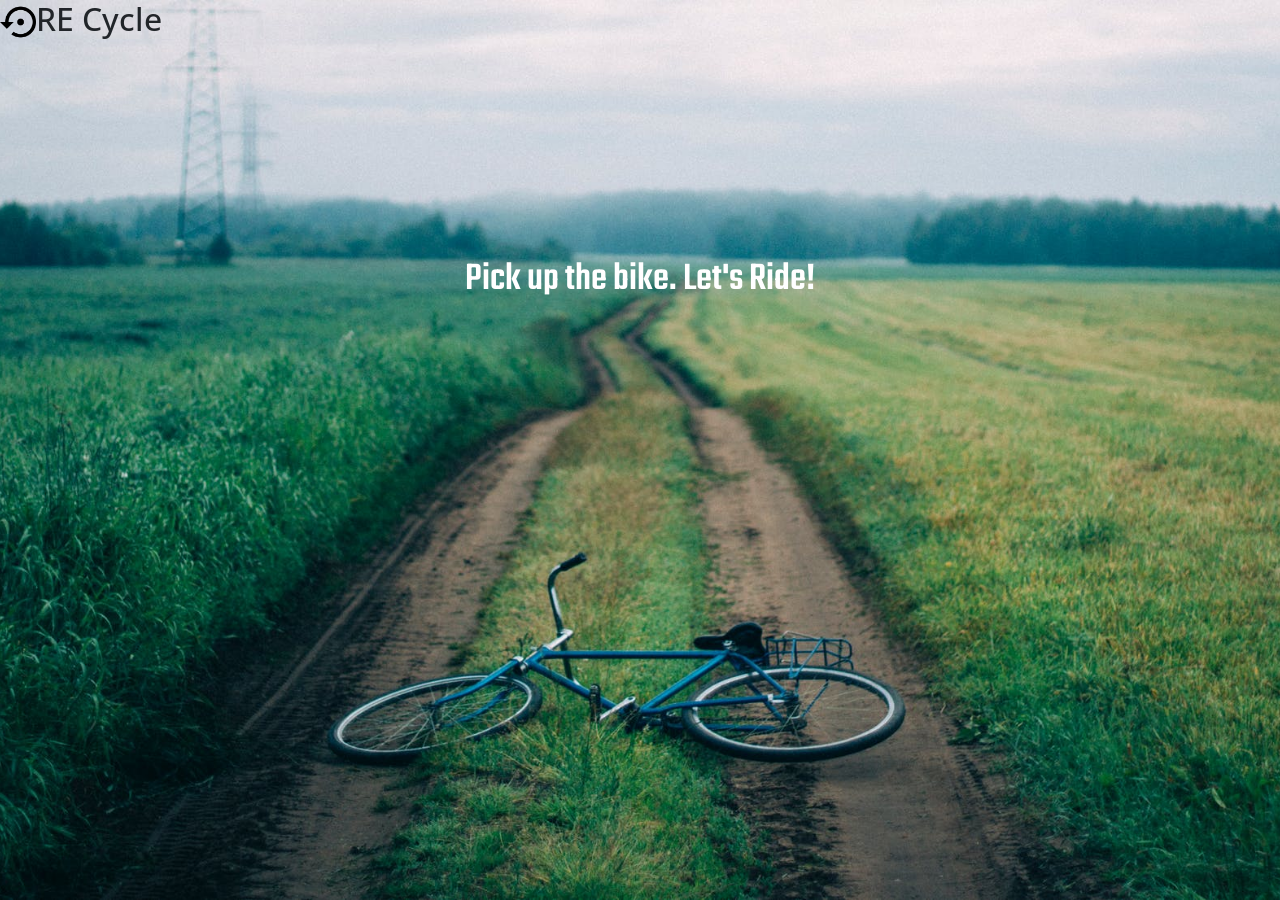
<file: index.html>
<!DOCTYPE html>
<html>
	<head>


		<meta charset="utf-8">
		<meta http-equiv="X-UA-Compatible" content="IE=Edge">
		<meta name="viewport" content="width=device-width, initial-scale=1.0, maximum-scale=1.0">
		

		<title>RE Cycle </title>

		<!-- google fonts -->
		<link href="https://fonts.googleapis.com/css?family=Open+Sans+Condensed:300|Teko:700&display=swap" rel="stylesheet">


		<!-- animate css -->
		<link rel="stylesheet" type="text/css" href="assets/css/animate.css">
		
		<!-- fontawesome -->
		<link rel="stylesheet" href="https://use.fontawesome.com/releases/v5.5.0/css/all.css" integrity="sha384-B4dIYHKNBt8Bc12p+WXckhzcICo0wtJAoU8YZTY5qE0Id1GSseTk6S+L3BlXeVIU" crossorigin="anonymous">

		<!-- external css -->
		<link rel="stylesheet" type="text/css" href="assets/css/style.css">
		<!-- fav icon -->
		<link rel="icon" type="image/gif/png" href="assets/images/restore.png">


		<link rel="stylesheet" href="https://maxcdn.bootstrapcdn.com/bootstrap/4.3.1/css/bootstrap.min.css">
		
	</head>
	<body>
		<h2 id="recyclename"><img id="recycle-logo"  src="assets/images/restore.png">RE Cycle</h2>
		
		<a href="home.html">
			<section id="landing">

					<h1>Pick up the bike. Let's Ride!</h1>

			</section> 
		</a>
<!-- end jumbo section

		<!-- bootstrap js dependencies -->
		<!-- jquery library -->


		<script src="https://ajax.googleapis.com/ajax/libs/jquery/3.4.1/jquery.min.js"></script>

		<!-- Popper JS -->
		<script src="https://cdnjs.cloudflare.com/ajax/libs/popper.js/1.14.7/umd/popper.min.js"></script>

		<!-- Latest compiled JavaScript -->
		<script src="https://maxcdn.bootstrapcdn.com/bootstrap/4.3.1/js/bootstrap.min.js"></script>
	</body>
</html>
</file>
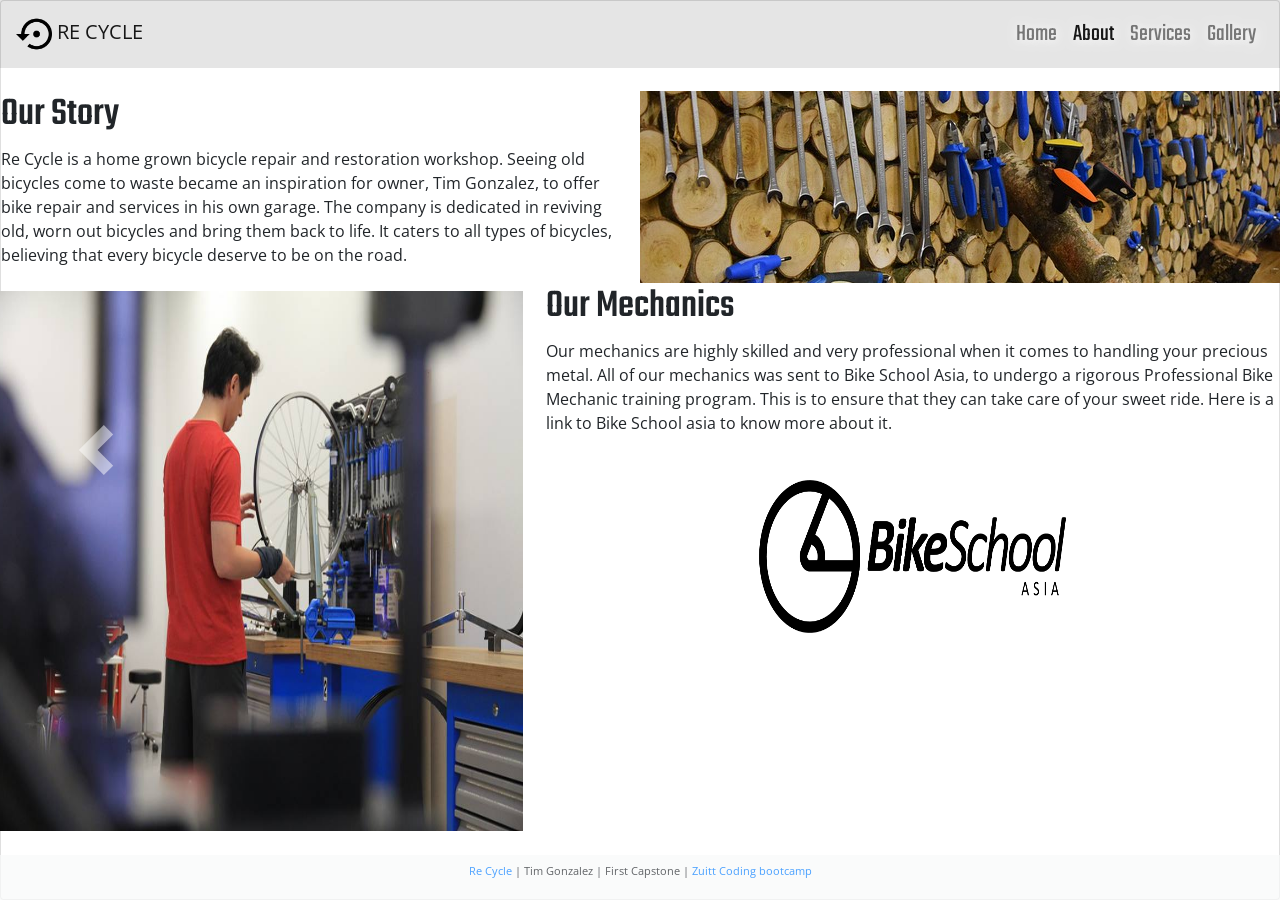
<file: about.html>
<!DOCTYPE html>
<html>
<head>


  <meta charset="utf-8">
  <meta http-equiv="X-UA-Compatible" content="IE=Edge">
  <meta name="viewport" content="width=device-width, initial-scale=1.0, maximum-scale=1.0">
  

  <title>RE Cycle | About page </title>

  <!-- google fonts -->
  <link href="https://fonts.googleapis.com/css?family=Open+Sans+Condensed:300|Teko:700&display=swap" rel="stylesheet">
  <!-- animate css -->
  <link rel="stylesheet" type="text/css" href="assets/css/animate.css">
  
  <!-- fontawesome -->
  <link rel="stylesheet" href="https://use.fontawesome.com/releases/v5.5.0/css/all.css" integrity="sha384-B4dIYHKNBt8Bc12p+WXckhzcICo0wtJAoU8YZTY5qE0Id1GSseTk6S+L3BlXeVIU" crossorigin="anonymous">

  <!-- external css -->
  <link rel="stylesheet" type="text/css" href="assets/css/style.css">
  <!-- fav icon -->
  <link rel="icon" type="image/gif/png" href="assets/images/restore.png">


  <link rel="stylesheet" href="https://maxcdn.bootstrapcdn.com/bootstrap/4.3.1/css/bootstrap.min.css">
  
</head>
<body>

<div class="whole container-fluid px-0 animated fadeIn">
    
    

    <div id="carousel" class="carousel slide mainpage" data-ride="carousel" data-pause="hover">
        <div class="carousel-inner">

                <nav id="navbar" class="navbar navbar-expand-lg navbar-light">
                  <a href="home.html" class="navbar-brand">
                      <div id="logocontainer"> 
                        <img id="recycle-logo" src="assets/images/restore.png"> RE CYCLE 
                      </div>    
              
                  </a>
                    <button class="navbar-toggler" type="button" data-toggle="collapse" data-target="#navbar-nav">
                      <span class="navbar-toggler-icon"></span>
                    </button>

                  <div id="navbar-nav" class="collapse navbar-collapse">
                      <ul class="navbar-nav ml-auto">
                          <li class="nav-item">
                            <a href="home.html" class="nav-link">
                              Home
                            </a>
                          </li>

                          <li class="nav-item active">
                            <a href="about.html" class="nav-link">
                              About
                            </a>
                          </li>

                          <li class="nav-item">
                            <a href="services.html" class="nav-link">
                              Services
                            </a>
                          </li>

                          <li class="nav-item">
                            <a href="gallery.html" class="nav-link">
                              Gallery
                            </a>
                          </li> 
                      </ul>
                  </div>
                </nav>

          <div class="carousel-item active">
            <div id="about-us" class="card" alt="First slide"> 
              
                  <div class="row">
                    <div class="col-12 col-lg-6 col-md-6">
                      <h1 class="about-us-head">
                        Our Story
                      </h1>
                        <p class="">Re Cycle is a home grown bicycle repair and restoration workshop. Seeing old bicycles come to waste became an inspiration for owner, Tim Gonzalez, to offer bike repair and services in his own garage. The company is dedicated in reviving old, worn out bicycles and bring them back to life. It caters to all types of bicycles, believing that every bicycle deserve to be on the road.</p>
                    </div>
                    <div id="tools" class="p-2 col-12 col-lg-6 col-md-6"></div>
                  </div>

                  <div id="mechanic" class="row">
                    
                        <div class="col-4 col-lg-5 col-md-5 p-2"><img class="me" src="assets/images/me.jpg">
                        </div>
                        <div class="col-8 col-lg-7 col-md-7">
                        <h1 class="about-us-head">Our Mechanics</h1>
                          <p> Our mechanics are highly skilled and very professional when it comes to handling your precious metal. All of our mechanics was sent to Bike School Asia, to undergo a rigorous Professional Bike Mechanic training program. This is to ensure that they can take care of your sweet ride. Here is a link to Bike School asia to know more about it.</p>
                                                                                                       
                                  <a href="http://bikeschool.asia/sg/lms/" target=_blank>
                                    <img id="bsalogo" class="center" src="assets/images/BSA-Logo.png">
                                  </a>
                        </div>
                  </div>
            </div>
          </div>
                              
                                


          <div class="carousel-item">
              
              <div id="mailbox" class="card card1 pb-1" alt="Second slide"> 
                <div class="row">
                  
                  <div id="mailbox-form" class="col-12 col-md-6 col-lg-6">
                      
                      <form class="ml-2">
                          <div class="form-group">
                            <label for="username"> Name</label>
                            <input type="text" id="username" class="form-control" placeholder="Who are you?">
                          </div>
                          
                          <div class="form-group">
                            <label for="email">Email</label>
                            <input type="email" id="email" class="form-control" placeholder="What is your Email..">
                          </div>

                          <div class="form-group">
                            <label for="contact">Contact</label>
                            <input type="number" id="contact" class="form-control" placeholder="Give us your number">
                          </div>

                          <div id="form-group" class="form-group">
                            <label for="message">Message</label>
                            <textarea id="message" class="form-control" placeholder="Anything you want to say?"></textarea>
                          </div>

                        <button id="submit" class="btn btn-block btn-success"> Submit </button>
                      </form>

                  </div>
                    <div class="col-12 col-md-6 col-lg-6">
                      <h2 id="question">Got a question? <p> <i class="fas fa-mobile-alt"></i> +639228196291</p></h2>
                    </div>
                  
                </div>
              </div>
          </div>
         

          <div class="carousel-item">
              <div id="location" class="card" alt="Third slide"> 
                    <div class="row">
                      <div class="col-12 col-md-6 col-lg-5">
                        <iframe id="googlemap" src="https://www.google.com/maps/embed?pb=!1m18!1m12!1m3!1d341.6301224031494!2d121.04936979154024!3d14.363414975408388!2m3!1f0!2f0!3f0!3m2!1i1024!2i768!4f13.1!3m3!1m2!1s0x0%3A0x4b329714866c00b5!2sPaulino+Partoza!5e0!3m2!1sen!2sph!4v1562227924980!5m2!1sen!2sph" allowfullscreen></iframe>
                      </div>

                      <div  class="col-12 col-md-6 col-lg-6 m-1 p-1">
                       <h2 id="maps-head" class="maps m-2">Stop by and say hello</h2>
                          <p  class="maps m-1 p-1">The shop is also our gallery. We can discuss a future project, or just have coffee while we watch your bike get some TLC.</p>
                          <p class="maps m-1 p-1">Visit us here.</p>
                          <p class="maps m-1 p-1"><i class="fas fa-map-marked-alt"></i> 247 Maligaya street, United San Pedro Subdivision, San Pedro, Laguna, Philippines</p>
                      </div>
                    </div>
              </div>
          </div>

         </div> 
          <!--end of carousel inner  -->
          
    
        <a class="carousel-control-prev" href="#carousel" role="button" data-slide="prev">
          <span id="leftright" class="carousel-control-prev-icon" aria-hidden="true"></span>
          <span class="sr-only">Previous</span>
        </a>
       <a class="carousel-control-next" href="#carousel" role="button" data-slide="next">
          <span id="leftright" class="carousel-control-next-icon" aria-hidden="true"></span>
          <span class="sr-only">Next</span>
        </a>
        
    </div>

      <footer class="footer bg-light mb-0 pt-1 pb-0">
        <p class="text-center mt-1 mb-0 footer">
          <a href="home.html">Re Cycle</a> | Tim Gonzalez | First Capstone | 
          <a href="https://zuitt.co/" target=_blank> Zuitt Coding bootcamp</a>
        </p>
      </footer>
</div>

<!-- bootstrap js dependencies -->
<!-- jquery library -->


<script src="https://ajax.googleapis.com/ajax/libs/jquery/3.4.1/jquery.min.js"></script>

<!-- Popper JS -->
<script src="https://cdnjs.cloudflare.com/ajax/libs/popper.js/1.14.7/umd/popper.min.js"></script>

<!-- Latest compiled JavaScript -->
<script src="https://maxcdn.bootstrapcdn.com/bootstrap/4.3.1/js/bootstrap.min.js"></script>
</body>
</html>
</file>
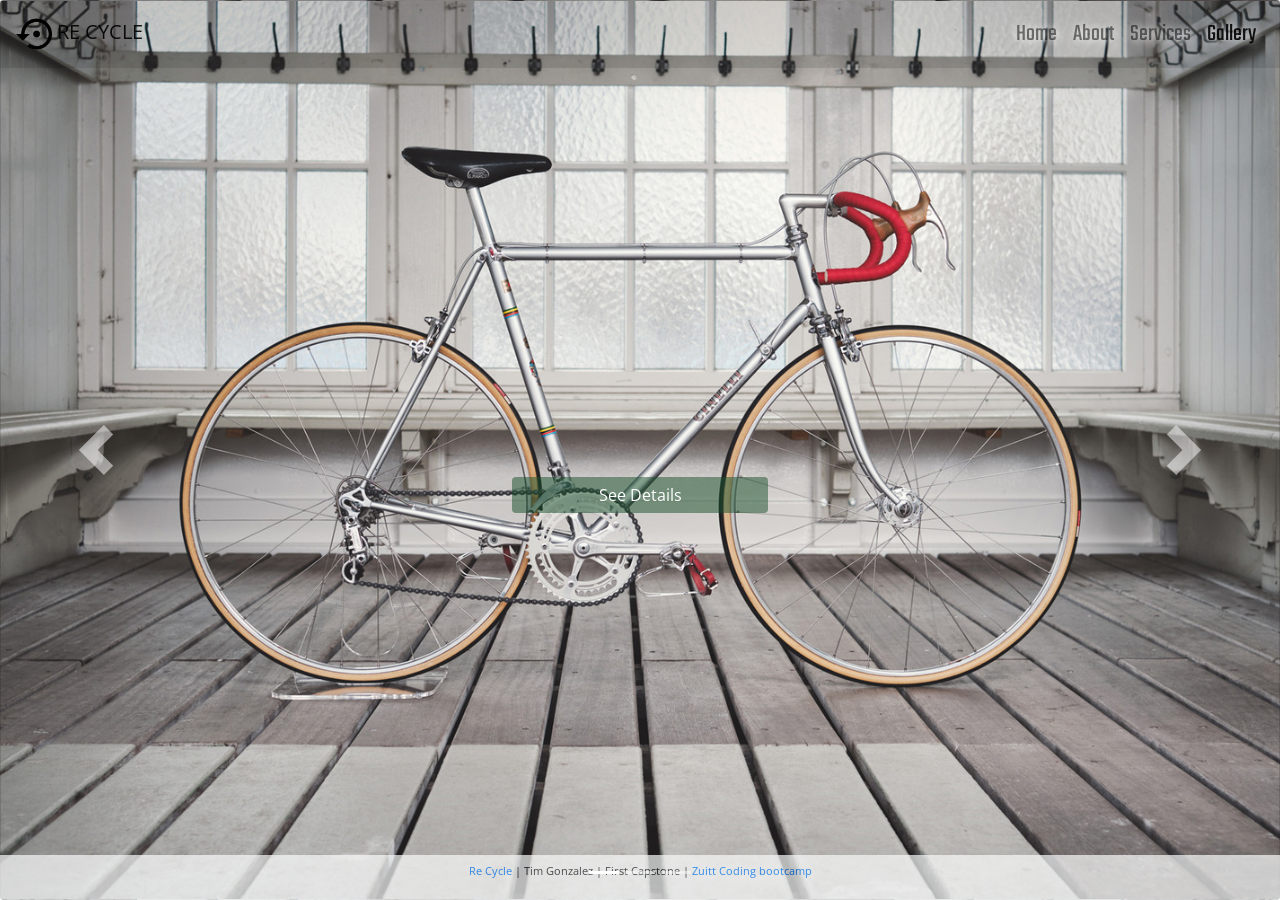
<file: gallery.html>
<!DOCTYPE html>
<html>
<head>


	<meta charset="utf-8">
	<meta http-equiv="X-UA-Compatible" content="IE=Edge">
	<meta name="viewport" content="width=device-width, initial-scale=1.0, maximum-scale=1.0">
	

	<title>RE Cycle | Gallery </title>

	<!-- google fonts -->
	<link href="https://fonts.googleapis.com/css?family=Open+Sans+Condensed:300|Teko:700&display=swap" rel="stylesheet">

	<!-- animate css -->
	<link rel="stylesheet" type="text/css" href="assets/css/animate.css">
	
	<!-- fontawesome -->
	<link rel="stylesheet" href="https://use.fontawesome.com/releases/v5.5.0/css/all.css" integrity="sha384-B4dIYHKNBt8Bc12p+WXckhzcICo0wtJAoU8YZTY5qE0Id1GSseTk6S+L3BlXeVIU" crossorigin="anonymous">

	<!-- external css -->
	<link rel="stylesheet" type="text/css" href="assets/css/style.css">
	<!-- fav icon -->
	<link rel="icon" type="image/gif/png" href="assets/images/restore.png">


	<link rel="stylesheet" href="https://maxcdn.bootstrapcdn.com/bootstrap/4.0.0/css/bootstrap.min.css" integrity="sha384-Gn5384xqQ1aoWXA+058RXPxPg6fy4IWvTNh0E263XmFcJlSAwiGgFAW/dAiS6JXm" crossorigin="anonymous">

	
</head>
<body>

<div class="whole container-fluid px-0 animated fadeIn">
		
		

		<div id="carousel" class="carousel slide mainpage" data-ride="carousel" data-pause="hover">
			
			<div id="carouselIndicators" class="carousel slide" data-ride="carousel">
			  <ol class="carousel-indicators">
			    <li data-target="#carouselIndicators" data-slide-to="0" class="active"></li>
			    <li data-target="#carouselIndicators" data-slide-to="1"></li>
			    <li data-target="#carouselIndicators" data-slide-to="2"></li>
			  </ol>

		  		<div class="carousel-inner">

					  	<nav id="navbar" class="navbar navbar-expand-lg navbar-light">
							<a href="home.html" class="navbar-brand">
								<div id="logocontainer">
									<img id="recycle-logo" src="assets/images/restore.png"> RE CYCLE
								</div>
							</a>

							<button class="navbar-toggler" type="button" data-toggle="collapse" data-target="#navbar-nav">
								<span class="navbar-toggler-icon"></span>
							</button>

							<div id="navbar-nav" class="collapse navbar-collapse">
								<ul class="navbar-nav ml-auto">
									<li class="nav-item ">
										<a href="home.html" class="nav-link">
											Home
										</a>
									</li>

									<li class="nav-item">
										<a href="about.html" class="nav-link">
											About
										</a>
									</li>

									<li class="nav-item">
										<a href="services.html" class="nav-link">
											Services
										</a>
									</li>

									<li class="nav-item active">
										<a href="gallery.html" class="nav-link">
											Gallery
										</a>
									</li>
									
								</ul>
							</div>
						</nav>
			
		    		<div class="carousel-item active">
		      			
			      		<div class="card card1gallery" alt="First slide"> 
							<button id="modal-gallery" type="button" class="btn btn-primary animated fadeIn" data-toggle="modal" data-target="#myModal">
							  See Details
							</button>

								<!-- The Modal -->
								<div class="modal fade" id="myModal">
								  <div  class=" modal-dialog gallerycardmodal ">
								    <div class="modal-content">

									      <!-- Modal Header -->
									      <div class="modal-header">
									        <h4 class="modal-title">Cinelli Speciale Corsa 1972</h4>
									      </div>

									      <!-- Modal body -->
									      <div id="body" class="modal-body">
									        <div class="gallery">
									        	<figure class="gallery_item gallery_item--2 zoom">
									        		<img class="gallery_img" src="assets/images/restore5.jpg">
									        	</figure>
									        	
									        	<figure class="gallery_item gallery_item--1 zoom">
									        		<img class="gallery_img" src="assets/images/restore8.jpg">
									        	</figure>
									        	
									        	<figure class="gallery_item gallery_item--3 zoom">
									        		<img class="gallery_img" src="assets/images/restore3.jpg">
									        	</figure>
									        

									        	<figure class="gallery_item gallery_item--4 zoom">
									        		<img class="gallery_img" src="assets/images/restore4.jpg">
									        	</figure>
									        	
									        	<figure class="gallery_item gallery_item--5 zoom">
									        		<img class="gallery_img" src="assets/images/restore1.jpg">
									        	</figure>
									        </div>
									        	
									        <!-- end of carousel in modal -->
									      </div>

									      <!-- Modal footer -->
									      <div class="footer">
									        <button id="backtogallery" type="button" class="btn btn-success " data-dismiss="modal">Back to Gallery</button>
									      </div>

								    </div>
								  </div>
								</div>
							
						</div>
		    		</div>

		   			<div class="carousel-item">
		      			<div class="card card2gallery" alt="Second slide"> 						
							<button id="modal-gallery" type="button" class="btn btn-primary animated fadeIn" data-toggle="modal" data-target="#myModal2">
							  See Details
							</button>

								
								<!-- The Modal -->
								<div class="modal fade" id="myModal2">
								  <div  class=" modal-dialog gallerycardmodal ">
								    <div class="modal-content">

									      <!-- Modal Header -->
									      <div class="modal-header">
									        <h4 class="modal-title">Rossin Record 1980</h4>
									      </div>

									      <!-- Modal body -->
									      <div id="body" class="modal-body">
									        <div class="gallery">
									        	<figure class="gallery_item gallery_item-2-1 zoom">
									        		<img class="gallery_img" src="assets/images/ross1.jpg">
									        	</figure>
									        	
									        	<figure class="gallery_item gallery_item-2-2 zoom">
									        		<img class="gallery_img" src="assets/images/ross2.jpg">
									        	</figure>
									        	
									        	<figure class="gallery_item gallery_item-2-3 zoom">
									        		<img class="gallery_img" src="assets/images/ross3.jpg">
									        	</figure>
									        									        
									        </div>
									        	
									        <!-- end of carousel in modal -->
									      </div>

									      <!-- Modal footer -->
									      <div class="footer">
									        <button id="backtogallery" type="button" class="btn btn-success " data-dismiss="modal">Back to Gallery</button>
									      </div>

								    </div>
								  </div>
								</div>
									
						</div>
			    	</div>

		    		<div class="carousel-item">
		     			<div class="card card3gallery" alt="Third slide"> 
							<button id="modal-gallery" type="button" class="btn btn-primary animated fadeIn" data-toggle="modal" data-target="#myModal3">
							  See Details
							</button>

								
								<!-- The Modal -->
								<div class="modal fade" id="myModal3">
								  <div  class=" modal-dialog gallerycardmodal">
								    <div class="modal-content">

									      <!-- Modal Header -->
									      <div class="modal-header">
									        <h4 class="modal-title">Bianchi Campione Del Mondo</h4>
									      </div>

									      <!-- Modal body -->
									      <div id="body" class="modal-body">
									        <div class="gallery">
									        	<figure class="gallery_item gallery_item-3-1 zoom">
									        		<img class="gallery_img" src="assets/images/bianchi-1.jpg">
									        	</figure>
									        	
									        	<figure class="gallery_item gallery_item-3-2 zoom">
									        		<img class="gallery_img" src="assets/images/bianchi.jpg">
									        	</figure>
									        	
									        	<figure class="gallery_item gallery_item-3-3 zoom">
									        		<img class="gallery_img" src="assets/images/bianchi3.jpg">
									        	</figure>
									        

									        	<figure class="gallery_item gallery_item-3-4 zoom">
									        		<img class="gallery_img" src="assets/images/bianchi4.jpg">
									        	</figure>
									        	
									        </div>
									        	
									        <!-- end of carousel in modal -->
									      </div>

									      <!-- Modal footer -->
									      <div class="footer">
									        <button id="backtogallery" type="button" class="btn btn-success " data-dismiss="modal">Back to Gallery</button>
									      </div>

								    </div>
								  </div>
								</div>
																			
						</div>
		    		</div>
		    		
		  		</div>
		  
				  	<a class="carousel-control-prev" href="#carousel" role="button" data-slide="prev">
				    	<span id="leftright" class="carousel-control-prev-icon" aria-hidden="true"></span>
				    	<span class="sr-only left">Previous</span>
				  	</a>

				 	<a class="carousel-control-next" href="#carousel" role="button" data-slide="next">
				   		<span id="leftright" class="carousel-control-next-icon" aria-hidden="true"></span>
				    	<span class="sr-only right">Next</span>
				  	</a>
					
			</div>
		</div>

		<footer class="footer bg-light mb-0 pt-1 pb-0">
				<p class="text-center mt-1 mb-0 footer">
					<a href="home.html">Re Cycle</a> | Tim Gonzalez | First Capstone | 
					<a href="https://zuitt.co/" target=_blank> Zuitt Coding bootcamp</a>
				</p>
		</footer>
</div>

<!-- bootstrap js dependencies -->
<!-- jquery library -->

<script src="https://code.jquery.com/jquery-3.2.1.slim.min.js" integrity="sha384-KJ3o2DKtIkvYIK3UENzmM7KCkRr/rE9/Qpg6aAZGJwFDMVNA/GpGFF93hXpG5KkN" crossorigin="anonymous"></script>


<script src="https://cdnjs.cloudflare.com/ajax/libs/popper.js/1.12.9/umd/popper.min.js" integrity="sha384-ApNbgh9B+Y1QKtv3Rn7W3mgPxhU9K/ScQsAP7hUibX39j7fakFPskvXusvfa0b4Q" crossorigin="anonymous"></script>

<!-- Latest compiled JavaScript -->
<script src="https://maxcdn.bootstrapcdn.com/bootstrap/4.0.0/js/bootstrap.min.js" integrity="sha384-JZR6Spejh4U02d8jOt6vLEHfe/JQGiRRSQQxSfFWpi1MquVdAyjUar5+76PVCmYl" crossorigin="anonymous"></script>



</body>
</html>
</file>
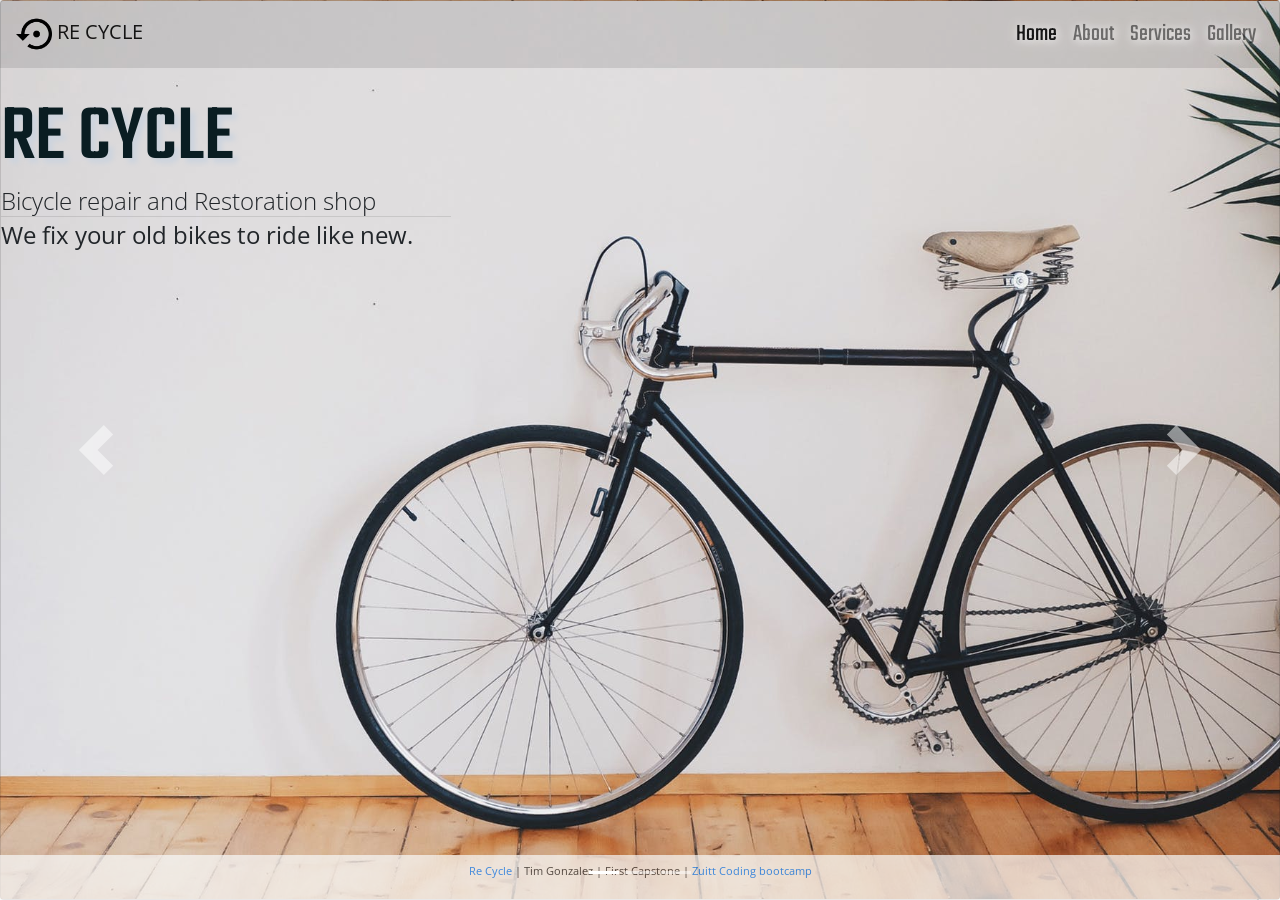
<file: home.html>
<!DOCTYPE html>
<html>
<head>


	<meta charset="utf-8">
	<meta http-equiv="X-UA-Compatible" content="IE=Edge">
	<meta name="viewport" content="width=device-width, initial-scale=1.0, maximum-scale=1.0">
	

	<title>B36 Design | Home Page </title>

	<!-- google fonts -->
	<link href="https://fonts.googleapis.com/css?family=Open+Sans+Condensed:300|Teko:700&display=swap" rel="stylesheet">


	<!-- animate css -->
	<link rel="stylesheet" type="text/css" href="assets/css/animate.css">
	
	<!-- fontawesome -->
	<link rel="stylesheet" href="https://use.fontawesome.com/releases/v5.5.0/css/all.css" integrity="sha384-B4dIYHKNBt8Bc12p+WXckhzcICo0wtJAoU8YZTY5qE0Id1GSseTk6S+L3BlXeVIU" crossorigin="anonymous">

	<!-- external css -->
	<link rel="stylesheet" type="text/css" href="assets/css/style.css">

	
	<!-- fav icon -->
	<link rel="icon" type="image/gif/png" href="assets/images/restore.png">

	<link rel="stylesheet" href="https://maxcdn.bootstrapcdn.com/bootstrap/4.3.1/css/bootstrap.min.css">
	
</head>
<body>

<div class="whole container-fluid px-0 animated fadeIn">
		
		

		<div id="carousel" class="carousel slide mainpage" data-ride="carousel" data-pause="hover">
			
			<div id="carouselIndicators" class="carousel slide" data-ride="carousel">
			  <ol class="carousel-indicators">
			    <li data-target="#carouselIndicators" data-slide-to="0" class="active"></li>
			    <li data-target="#carouselIndicators" data-slide-to="1"></li>
			    <li data-target="#carouselIndicators" data-slide-to="2"></li>
			  </ol>

		  		<div class="carousel-inner">

					  	<nav id="navbar" class="navbar navbar-expand-lg navbar-light">
							<a href="home.html" class="navbar-brand">
								<div id="logocontainer">
									<img id="recycle-logo" src="assets/images/restore.png"> RE CYCLE		
								</div>

							</a>

							<button class="navbar-toggler" type="button" data-toggle="collapse" data-target="#navbar-nav">
								<span class="navbar-toggler-icon"></span>
							</button>

							<div id="navbar-nav" class="collapse navbar-collapse">
								<ul class="navbar-nav ml-auto">
									<li class="nav-item active">
										<a href="home.html" class="nav-link">
											Home
										</a>
									</li>

									<li class="nav-item">
										<a href="about.html" class="nav-link">
											About
										</a>
									</li>

									<li class="nav-item">
										<a href="services.html" class="nav-link">
											Services
										</a>
									</li>

									<li class="nav-item">
										<a href="gallery.html" class="nav-link">
											Gallery
										</a>
									</li>
									
								</ul>
							</div>
						</nav>
			
		    		<div class="carousel-item active">
		      			
			      		<div class="card card1" alt="First slide"> 
							
							<h1 class="card-title home1 mb-0 animated slideInLeft">RE CYCLE</h1>
							
							<h6 id="tagline" class="mb-0 lead">Bicycle repair and Restoration shop</h6>			
							<hr class="m-0">
							<p id="tagline" class="p1 card-text text-align-left ml-0"> We fix your old bikes to ride like new.</p>
								
						</div>
		    		</div>

		   			<div class="carousel-item">
		      			<div class="card card2" alt="Second slide"> 						
							<div class="row">
								<h1 class="card-title py-3 ml-3 animated slideInRight"> What do you need?</h1>
								<header id="card2image" class="col-12 col-md-12 col-lg-12"></header>
									
							</div>	
							
							<div class="row text-center">
								<div class="col-6 col-md-6 col-lg-6">
									<a href="services.html">
										<button id="serve" class="btn">
											<img id="icon" src="assets/images/repairing-service.png">
										Repair
										</button>
									</a>


								</div>									
															
								<div class="col-6 col-md-6 col-lg-6">
									<a href="services.html">
										<button id="serve" class="btn">
											<img id="icon" src="assets/images/spray.png">
										Restoration
										</button>	
									</a>	

								</div>

							</div>									

							
						</div>
		    		</div>

		    		<div class="carousel-item">
		     			<div class="card card3" alt="Third slide"> 
							
							<h1 id="gallerytitle" class="card-title mb-0 p-0"> 
								<a href="gallery.html">
									<button id="gallery-link" class="btn pb-3 m-0 animated slideInRight">
									OUR WORK

									</button>
								</a>
							</h1>

							<p id="gallery-line" class="card-text mb-0"> A collection of bicycles we restored with passion</p>
							
							
						</div>
		    		</div>
		    		
		  		</div>
		  
				  	<a class="carousel-control-prev" href="#carousel" role="button" data-slide="prev">
				    	<span id="leftright" class="carousel-control-prev-icon" aria-hidden="true"></span>
				    	<span class="sr-only left">Previous</span>
				  	</a>

				 	<a class="carousel-control-next" href="#carousel" role="button" data-slide="next">
				   		<span id="leftright" class="carousel-control-next-icon" aria-hidden="true"></span>
				    	<span class="sr-only right">Next</span>
				  	</a>
					
			</div>
		</div>

			<footer class="footer bg-light mb-0 pt-1 pb-0">
				<p class="text-center mt-1 mb-0 footer">
					<a href="home.html">Re Cycle</a> | Tim Gonzalez | First Capstone | 
					<a href="https://zuitt.co/" target=_blank> Zuitt Coding bootcamp</a>
				</p>
			</footer>
</div>

<!-- bootstrap js dependencies -->
<!-- jquery library -->


<script src="https://ajax.googleapis.com/ajax/libs/jquery/3.4.1/jquery.min.js"></script>

<!-- Popper JS -->
<script src="https://cdnjs.cloudflare.com/ajax/libs/popper.js/1.14.7/umd/popper.min.js"></script>

<!-- Latest compiled JavaScript -->
<script src="https://maxcdn.bootstrapcdn.com/bootstrap/4.3.1/js/bootstrap.min.js"></script>
</body>
</html>
</file>
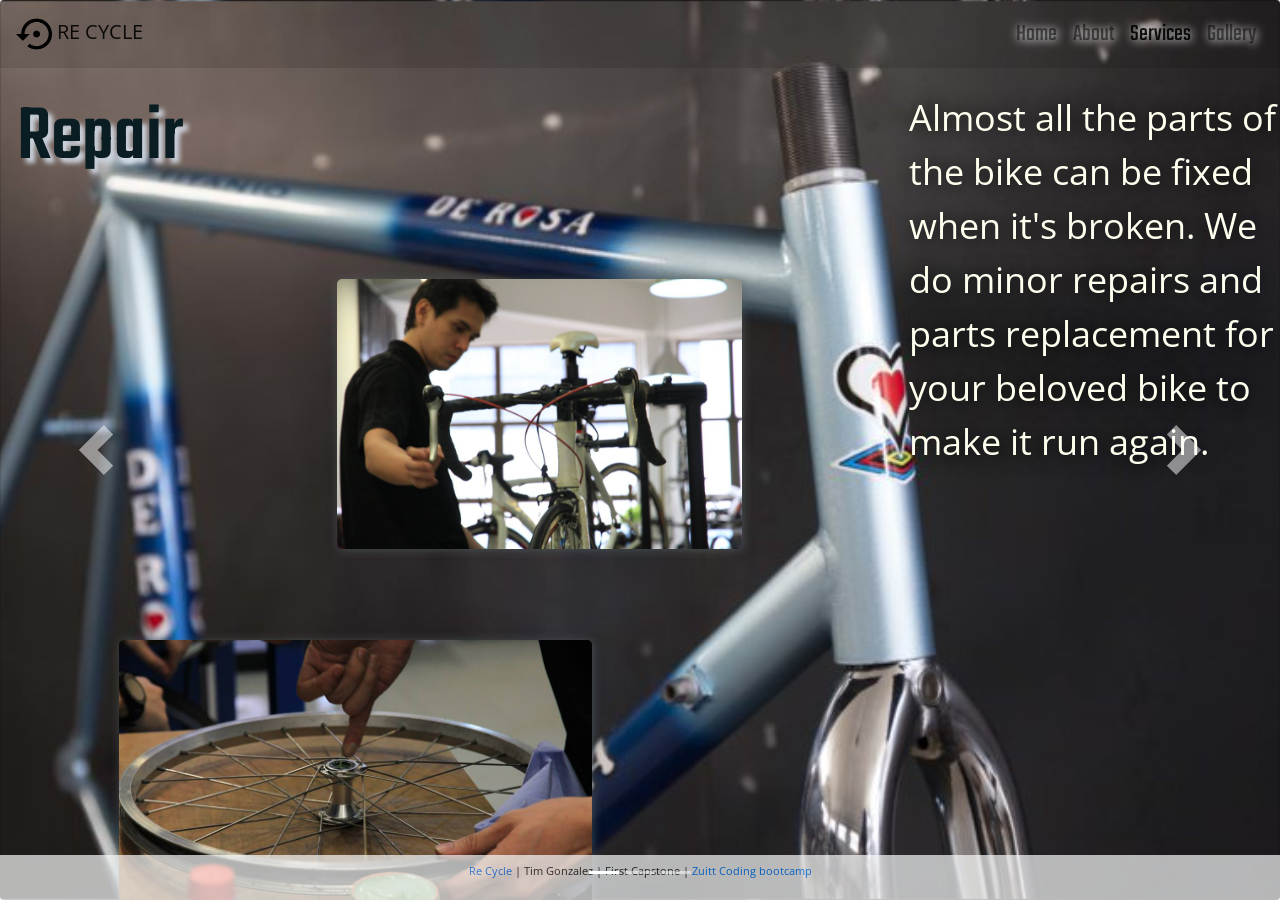
<file: services.html>
<!DOCTYPE html>
<html>
<head>


	<meta charset="utf-8">
	<meta http-equiv="X-UA-Compatible" content="IE=Edge">
	<meta name="viewport" content="width=device-width, initial-scale=1.0, maximum-scale=1.0">
	

	<title>RE Cycle | Services </title>

	<!-- google fonts -->
	<link href="https://fonts.googleapis.com/css?family=Open+Sans+Condensed:300|Teko:700&display=swap" rel="stylesheet">


	<!-- animate css -->
	<link rel="stylesheet" type="text/css" href="assets/css/animate.css">
	
	<!-- fontawesome -->
	<link rel="stylesheet" href="https://use.fontawesome.com/releases/v5.5.0/css/all.css" integrity="sha384-B4dIYHKNBt8Bc12p+WXckhzcICo0wtJAoU8YZTY5qE0Id1GSseTk6S+L3BlXeVIU" crossorigin="anonymous">

	<!-- external css -->
	<link rel="stylesheet" type="text/css" href="assets/css/style.css">
	<!-- fav icon -->
	<link rel="icon" type="image/gif/png" href="assets/images/restore.png">


	<link rel="stylesheet" href="https://maxcdn.bootstrapcdn.com/bootstrap/4.3.1/css/bootstrap.min.css">
	
</head>
<body>

<div class="whole container-fluid px-0 animated fadeIn">
		
		

		<div id="carousel" class="carousel slide mainpage" data-ride="carousel" data-pause="hover">
			
			<div id="carouselIndicators" class="carousel slide" data-ride="carousel">
			  <ol class="carousel-indicators">
			    <li data-target="#carouselIndicators" data-slide-to="0" class="active"></li>
			    <li data-target="#carouselIndicators" data-slide-to="1"></li>
			    <li data-target="#carouselIndicators" data-slide-to="2"></li>
			  </ol>

		  		<div class="carousel-inner">

					  	<nav id="navbar" class="navbar navbar-expand-lg navbar-light">
							<a href="home.html" class="navbar-brand">
								<div id="logocontainer">
									<img id="recycle-logo" src="assets/images/restore.png"> RE CYCLE
								</div>
							</a>

							<button class="navbar-toggler" type="button" data-toggle="collapse" data-target="#navbar-nav">
								<span class="navbar-toggler-icon"></span>
							</button>

							<div id="navbar-nav" class="collapse navbar-collapse">
								<ul class="navbar-nav ml-auto">
									<li class="nav-item">
										<a href="home.html" class="nav-link">
											Home
										</a>
									</li>

									<li class="nav-item">
										<a href="about.html" class="nav-link">
											About
										</a>
									</li>

									<li class="nav-item active">
										<a href="services.html" class="nav-link">
											Services
										</a>
									</li>

									<li class="nav-item">
										<a href="gallery.html" class="nav-link">
											Gallery
										</a>
									</li>
									
								</ul>
							</div>
						</nav>
			
		    		<div class="carousel-item active">
		      			
			      		<div class="card card1services" alt="First slide"> 
							<div class="row">
									<div class="col-12 col-md-3 col-lg-8">
										<h5 class="card-title home1 ml-3">Repair</h5>
									</div>
									<div class="col-12 col-md-9 col-lg-4">
										<p class="p1 card-text text-align-left pservice">Almost all the parts of the bike can be fixed when it's broken. We do minor repairs and parts replacement for your beloved bike to make it run again.</p>
									</div>
							</div>	

							<div class="row  align-items-start">
								<div class="col-12 offset-1">
									
									<img class="repair-image repairimage2" src="assets/images/repair2.jpg">
								</div>
								
							
								<div class="col-12 offset-3">
									<img class="repair-image" src="assets/images/repair3.jpg">
									
								</div>
							</div>
						</div>
		    		</div>

		   			<div class="carousel-item">
		      			<div class="card card2services" alt="Second slide"> 						
							
								<div class="row justify-content-end">
									<div class="col-12 col-md-3 col-lg-5">
										<h1 class="py-3 ml-3 text-left home1"> Restore</h1>
									</div>
									<div id="" class="col-12 col-md-9 col-lg-7">
										<p class="text-right text-justify pservice">Your grandfathers bicycle that is laying around in your garage has  great potential. Bring it to us and we can turn it bike to life, pun intended. We do simple to finely detailed bicycle restorations. </p>
										<p class="text-right text-justify pservice">We are driven by perfection and precision. We take a classic bicycle in any state of decline or disrepair and restore it. Every part, every bolt, every cable to its original, magical splendour. We take great pride in every detail of the beautiful marques we restore whether the end result is for play or purely for investment. Check out our previous projects, you might have one laying around somewhere.</p>
									</div>
								</div>	
																				
						</div>
		    		</div>

		    		<div class="carousel-item">
		     			<div id="card3services" class="card" alt="Third slide">
		     				<div class="row">
		     					<div class="col-12 col-md-5 col-lg-5">
		     						
		     						<h1 class="py-3 ml-3 home1">Maintain</h1>
									<p class="ml-1 text-justify pservice2">Your bike also needs tender loving care and we can do it for you. We provide bike wash, greasing and wheel truing. </p> 
									<p class="ml-1 text-justify pservice2">Take your bike to us before that weekend group ride and we can make it shiny and shimmering.</p>
									<p id="wd40" class="ml-5 align-self-center"><img src="assets/images/wd40.jpg"></p>
		     					</div> 

		     					<div class="bikewash col-12 col-md-7 col-lg-7"></div>
							</div>
							
						</div>
		    		</div>
		    		
		  		</div>
		  
				  	<a class="carousel-control-prev" href="#carousel" role="button" data-slide="prev">
				    	<span id="leftright" class="carousel-control-prev-icon" aria-hidden="true"></span>
				    	<span class="sr-only left">Previous</span>
				  	</a>

				 	<a class="carousel-control-next" href="#carousel" role="button" data-slide="next">
				   		<span id="leftright" class="carousel-control-next-icon" aria-hidden="true"></span>
				    	<span class="sr-only right">Next</span>
				  	</a>
					
			</div>
		</div>

		<footer class="footer bg-light mb-0 pt-1 pb-0">
				<p class="text-center mt-1 mb-0 footer">
					<a href="home.html">Re Cycle</a> | Tim Gonzalez | First Capstone | 
					<a href="https://zuitt.co/" target=_blank> Zuitt Coding bootcamp</a>
				</p>
		</footer>		
</div>

<!-- bootstrap js dependencies -->
<!-- jquery library -->


<script src="https://ajax.googleapis.com/ajax/libs/jquery/3.4.1/jquery.min.js"></script>

<!-- Popper JS -->
<script src="https://cdnjs.cloudflare.com/ajax/libs/popper.js/1.14.7/umd/popper.min.js"></script>

<!-- Latest compiled JavaScript -->
<script src="https://maxcdn.bootstrapcdn.com/bootstrap/4.3.1/js/bootstrap.min.js"></script>
</body>
</html>
</file>
<file: assets/css/style.css>
/*@font-face {
	font-family: "rubik";
	src: url(../fonts/rubik.ttf);
	font-family: "play";
	src: url(..fonts/playfair.ttf);
}	*/



*{
	margin:0;
	padding: 0;
	box-sizing: border-box;
	/*font-family: 'Teko', sans-serif;*/
	font-family: 'Open Sans Condensed', sans-serif;
	
}


#landing{
	margin: 0 auto;
	padding: 0;
	background-image: url(../images/landing.jpeg);
	background-position: center;
	background-size: cover;
	width:100%;
	height: 100vh;
	position: fixed;
	top: 0;

}

#landing h1 {
	font-family: 'Teko', sans-serif;
	text-decoration: none;
	color: white;
	text-align: center;
	padding-top: 20%;
}


#landing:hover	{
	 text-decoration:  underline;
}

#recyclename {
	position: fixed;
	top: 0;
	text-decoration: none;
	z-index: 10;
}	
/*end landing*/

/*home page*/


#navbar {
	color: white;
	position: fixed;
	top: 0px;
	width: 100%;
	background-color: rgba(00,00,01,0.1);
}

#recycle-logo {
	height: 4vh;
}
#navbar:hover {
	background-color: rgba(00,00,01, 0.5);
	
}
#navbar:hover ~ div > ul > li > a {
	color: white;
}
div > ul > li > a {
	font-size: 150%;
	font-family: 'Teko', sans-serif;
	color: white;
	text-shadow:.5px .5px 10px  #fff;

}
hr{
	width:50vh;
	margin: 0;
	padding: 0;
}

#tagline{
	font-size: 150%;
}
#carousel {

	height: 100vh;
	width: auto;
  	overflow: hidden;
}

#leftright {
    width: 50px;
    height: 50px;
    text-shadow:.5px .5px 20px  #000;
}



.logocontainer {

	width: 10vh;
	height: 10vh;
	border-radius: 50%;
	background-color: white;
	font-family: 'Source Sans Pro', sans-serif;
}


.card {
	height: 100vh;
	padding-top: 10vh;
}



.card1 {
	background-image: url(../images/1.jpeg);
	background-position: center;
	background-size: cover;
	
}

#card2image {
	background-image: url(../images/repair.jpg);
	background-position: center;
	background-size: cover;
	height: 50vh;
	margin: 0;
	padding: 0;
	
}

.card2row1 {
	background-color: #111d23;
	height: 100vh;
}

.card2row2 {
	background-image: url(../images/services.jpeg);
	background-position: center;
	background-size: cover;
}



/*GALLERY PAGE*/
.modal-backdrop {
	position: unset !important;
}

.card1gallery {
	background-image: url(../images/restore2.jpg);
	background-position: center;
	background-size: cover;
	display: flex !important; 
	justify-content: center;
	align-items: center;
	
}
.card2gallery {
	background-image: url(../images/ross1.jpg);
	background-position: center;
	background-size: cover;
	display: flex !important; 
	justify-content: center;
	align-items: center;
	
}
.card3gallery {
	background-image: url(../images/binachi5.jpg);
	background-position: center;
	background-size: cover;
	display: flex !important; 
	justify-content: center;
	align-items: center;
	
}

#modal-gallery {

	border: 0px;
	background-color: rgba(24,81,45,.5);
	width: 20%;

}

#serve:hover {
	background-color: rgba(87,122,142,.5)
	/*border: 3px solid rgba(24,81,45,.7);*/
}
#serve {
	/*border: 3px solid rgba(24,81,45,.5);*/
	font-size: 170%;
	height: 25vh;
	width: 100%;
	display: inline-block;
	font: #fff;
}

#icon {
	width: 8vh;
	height: 8vh;
}
.card3 {
	background-image: url(../images/4.jpg);
	background-position: center;
	background-size: cover;
}

#gallerytitle {
	text-align: right;
	color: #fff;
	text-shadow:.5px .5px 20px  #000000;
}
#gallery-link:hover	{
	background-color: rgba(8,73,94,.5)
}
#gallery-link{
	font-family: 'Teko', sans-serif;
	font-size: 120%;
	height: 10vh;
	width: 25%;
	color: #fff;
	display: inline-block;
	font: #fff;
	border: 5px solid rgba(12,130,165,.9);
	padding: 0;
	border-radius: 5%;
	z-index: 5;
}

#gallery-line {
	font-size: 170%;
	text-align: right;
	color: #fff;
	text-shadow:.5px .5px 20px  #000000;
}


.home1	{
	font-size: 5em;
	font-family: 'Teko', sans-serif;
	color: #0a1d22;
	letter-spacing: 0px;
	text-shadow: 5px 5px 5px #cdd4de;
}

#googlemap {
	width: 100%;
	height: 85vh;
	display: block;
	margin: 2px;
	padding: 2px;
	border: 1px solid rgb(197,152,1);
}

.p1 {
	font-size: 1em;
	margin-left: 1em;
	
}

#carousel:hover ~ footer {
	display: none; 
}
nav {
	z-index: 3;
}

footer	{
	/*font-family: mono, sans-serif;*/
	
	width: 100%;
	position: fixed;
	bottom: 0px;
	font-size: .7em;
	opacity: 0.7;
	height: 5vh;
	background-color: rgba(00,00,01,0.1);
	z-index: 3;
}




/*Start of about page*/
/*mail box*/
#mailbox {
	background-image: url(../images/mail.jpg);
	background-position: center;
	background-size: cover;

}

#formgroup {
	
	border: 5px solid rgba(74,161,174,.09);
	margin-left: 3%;
	z-index: 3;
}

#submit {
	font-family: 'Teko', sans-serif;
	background-color:rgba(27,34,40,.4);
	border: 5px solid rgba(74,161,174,.09);
	font-size: 120%;

}

#question {
	font-family: 'Teko', sans-serif;
	color: #fff;
	font-size: 350%;
	text-align: right;
	text-shadow:5px 5px 20px  #000000;

}
/*end of mailbox*/

/*our story*/

.about-us-head {
	font-family: 'Teko', sans-serif;
}
#tools	{
	background-image: url("../images/tools.jpg");
	background-position: center;
	width: 100%;
}

.me 	{
	height: 60vh;
	width: 100%;
}
#bsalogo{

	width: 42%;
	height: 17vh;

}
.center {
	display: block;
	margin-left: auto;
	margin-right: auto;
	width: 50%;
	margin-top: 5vh;
}




/*end of our story*/


/*maps page*/


#location{
	background-image: url("../images/maps.jpg");
	background-size: cover;
	background-position: center;
}

.maps {
	color: #fff;
	text-shadow:5px 5px 20px  #000000;
}
#maps-head{
	font-family: 'Teko', sans-serif;
}

/*end of maps*/
/*end of About page*/


/*start of services page*/

.card1services {
	background-image: url(../images/repairbg.jpg);
	background-position: center;
	background-size: cover;
}

.card2services {
	background-image: url(../images/restoration.jpg);
	background-position: center;
	background-size: cover;
}
#card3services	{
 	height: 100vh;
 }

.bikewash {
	background-image: url(../images/bikewash.jpg);
	background-repeat: no-repeat;
	background-position: center;
	background-size: contain;
	
}
.repair-image {
	position: fixed;
	top: 30vh;
	height: 30vh;
	margin: 1vh;
	box-shadow: 1px 1px 10px rgba(89,101,107,0.6);
	border-radius: 5px
}

.repairimage2{
	height: 35vh;
	position: relative;
	top: 18vh;
}

.pservice {
	
	font-size: 4vh;
	text-shadow: 1px 1px 20px #000;
	font-weight: 5px;
	color: #fffff0;
}

.pservice2 {
	
	font-size: 3vh;
	text-shadow: 1px 1px 20px #000;
	font-weight: 5px;
	color: #000;
}



/*end of services*/

/*start of gallery modals*/

.gallerycardmodal {
	height: 100vh !important;
	width: 100% !important;
	position: "fixed";
	left: 0;

}

#body	{
	height: 79vh;
	overflow: hidden;

}

.modal-title	{
	font-size: 80% !important;
}
/*size of modal*/

.zoom {
	padding: 1%;
	transition: transform .2s;

	width: 100%
	height: 70vh;
	margin: 0 auto;
}

.zoom:hover {
	transform: scale(1.5);
}


.gallery {
	display: grid;
	grid-template-columns: repeat(8, lfr); 
	grid-template-rows: repeat(8,5vw);
	grid-gap: 2%;
	
}
.gallery_img	{
	width: 100%;
	height: 100%;
	object-fit: cover;
}

.gallery_item--1 {
	grid-column-start: 1;
	grid-column-end: 3;
	grid-row-start: 1;
	grid-row-end: 7;
}
.gallery_item--2 {
	grid-column-start: 3;
	grid-column-end: 5;
	grid-row-start: 1;
	grid-row-end: 3;
}
.gallery_item--3 {
	grid-column-start: 5;
	grid-column-end: 9;
	grid-row-start: 1;
	grid-row-end: 5;
}
.gallery_item--5 {
	grid-column-start: 3;
	grid-column-end: 9;
	grid-row-start: 5;
	grid-row-end: 7;
}

.gallery_item--4 {
	grid-column-start: 3;
	grid-column-end: 5;
	grid-row-start: 3;
	grid-row-end: 5;
}


/*start of card 2*/
.gallery_item-3-1 {
	grid-column-start: 1;
	grid-column-end: 9;
	grid-row-start: 1;
	grid-row-end: 3;
}
.gallery_item-3-2 {
	grid-column-start: 1;
	grid-column-end: 5;
	grid-row-start: 3;
	grid-row-end: 5;
}
.gallery_item-3-3 {
	grid-column-start: 1;
	grid-column-end: 9;
	grid-row-start: 5;
	grid-row-end: 7;
}
.gallery_item-3-4 {
	grid-column-start: 5;
	grid-column-end: 9;
	grid-row-start: 3;
	grid-row-end: 5;
}

/*end card 2*/
/*start of card 3*/
.gallery_item-2-1 {
	grid-column-start: 7;
	grid-column-end: 9;
	grid-row-start: 5;
	grid-row-end: 7;
}
.gallery_item-2-2 {
	grid-column-start: 1;
	grid-column-end: 9;
	grid-row-start: 1;
	grid-row-end: 5;
}
.gallery_item-2-3 {
	grid-column-start: 1;
	grid-column-end: 7;
	grid-row-start: 5;
	grid-row-end: 7;
}

/*end of card 3*/

#backtogallery	{
	width: 100%;
	
		}

/*end of gallery modals*/


/*mobile styles*/
@media only screen and (max-width:400px) {
	

.nav-item {
	text-align: right !important;
}
.home1	{
	font-size: 180%;
	font-family: 'Teko', sans-serif;
	color: #2b4448;
	letter-spacing: 0px;
	text-shadow: 10px;
}

#tagline{
	font-size: 100%;
}

#gallery-link {
	font-family: 'Teko', sans-serif;
	font-size: 50%;
	height: 5vh;
	width: 35%;
	color: #fff;
	display: inline-block;
	font: #fff;
	border: 5px solid rgba(12,130,165,.9);
	padding: 0;
	border-radius: 5%;
	z-index: 6;
}
#gallery-line {
	font-size: 140%;
	text-align: right;
	color: #fff;
	
	text-shadow:.5px .5px 30px  #000000;
	position: relative;
	top: 65vh;
}

/*end of home*/
/*start of about*/
.maps {

	color: #fff;
	text-shadow:5px 5px 20px  #000000;
}
#googlemap {
	height: 30vh;
}

#etona {
	margin-left: 50%;
	padding-left: 50%;
}
/*mechanic section*/
#mechanic {
	align-items: center;
	height: 15vh;

}
#tools	{
	background-image: url("../images/tools.jpg");
	background-position: center;
	width: 100%;
	height: 9vh;
}

.me 	{
	height: 15vh;
	width: 100%;
}
#bsalogo{

	width: 42%;
	height: 5vh;
	margin-top: 0;

}
.center {
	display: block;
	margin-left: auto;
	margin-right: auto;
	width: 50%;
	margin-top: 5vh;
}
/*mechanic section*/

/*service section*/
.home1	{
	font-size: 2em;
	font-family: 'Teko', sans-serif;
	color: #0a1d22;
	letter-spacing: 0px;
	text-shadow: 5px 5px 5px #cdd4de;
}
.p1 {
	font-size: 1em;
	margin-left: 1em;
	
}
.repair-image {
	height: 18vh;
	margin: 1vh;
	box-shadow: 1px 1px 10px rgba(89,101,107,0.6);
	border-radius: 5px
}

.repairimage2{
	height: 20vh;
}

.pservice {
	
	font-size: 2vh;
	text-shadow: 1px 1px 20px #000;
	font-weight: 5px;
	color: #fffff0;
}

.pservice2 {
	
	font-size: 2vh;
	text-shadow: 1px 1px 20px #000;
	font-weight: 5px;
	color: #000;
}

#wd40 {
	height: 10vh;
	width: 20%;
}
#card3service {
	background-image: url(../images/bikewash.jpg);
	background-repeat: no-repeat;
	background-position: center;
	background-size: cover;
}

/*end of service*/
/*start of gallery*/

.gallery_item--1 {
	grid-column-start: 1;
	grid-column-end: 3;
	grid-row-start: 1;
	grid-row-end: 9;
}
.gallery_item--2 {
	grid-column-start: 3;
	grid-column-end: 9;
	grid-row-start: 1;
	grid-row-end: 5;
}
.gallery_item--4 {
	grid-column-start: 1;
	grid-column-end: 3;
	grid-row-start: 9;
	grid-row-end: 12;
}
.gallery_item--5 {
	grid-column-start: 3;
	grid-column-end: 9;
	grid-row-start: 5;
	grid-row-end: 9;
}

.gallery_item--3 {
	grid-column-start: 3;
	grid-column-end: 9;
	grid-row-start: 9;
	grid-row-end: 12;
}
/*start of card 2*/
.gallery_item-3-1 {
	grid-column-start: 1;
	grid-column-end: 9;
	grid-row-start: 1;
	grid-row-end: 7;
}
.gallery_item-3-2 {
	grid-column-start: 1;
	grid-column-end: 5;
	grid-row-start: 7;
	grid-row-end: 9;
}
.gallery_item-3-3 {
	grid-column-start: 1;
	grid-column-end: 9;
	grid-row-start: 9;
	grid-row-end: 11;
}
.gallery_item-3-4 {
	grid-column-start: 5;
	grid-column-end: 9;
	grid-row-start: 7;
	grid-row-end: 9;
}

/*start of card 3*/
.gallery_item-2-1 {
	grid-column-start: 1;
	grid-column-end: 9;
	grid-row-start: 9;
	grid-row-end: 11;
}
.gallery_item-2-2 {
	grid-column-start: 1;
	grid-column-end: 9;
	grid-row-start: 1;
	grid-row-end: 7;
}
.gallery_item-2-3 {
	grid-column-start: 1;
	grid-column-end: 9;
	grid-row-start: 7;
	grid-row-end: 9;
}
/*end of gallery*/


/*tablet styles*/
}

@media only screen and (min-width: 401px) and (max-width: 960px){
#gallery-link {
	font-family: 'Teko', sans-serif;
	font-size: 90%;
	height: 	5vh;
	width: 35%;
	color: #fff;
	display: inline-block;
	font: #fff;
	border: 5px solid rgba(12,130,165,.9);
	padding: 0;
	border-radius: 5%;
	z-index: 6;
}
#gallery-line {
	font-size: 180%;
	text-align: right;
	color: #fff;
	
	text-shadow:.5px .5px 30px  #000000;
	
}

/*end of home*/
/*abiut us*/

#mechanic {
	align-items: center;
	height: 80vh;

}
#tools	{
	background-image: url("../images/tools.jpg");
	background-position: center;
	width: 100%;
}

.me 	{
	height: 25vh;
	width: 100%;
}
#bsalogo{

	width: 42%;
	height: 11vh;

}
.center {
	display: block;
	margin-left: auto;
	margin-right: auto;
	width: 50%;
	margin-top: 5vh;
}

#googlemap {
	height: 50vh;
}
/*end of about us*/

/*service start*/
.home1	{
	font-size: 3em;
	font-family: 'Teko', sans-serif;
	color: #0a1d22;
	letter-spacing: 0px;
	text-shadow: 5px 5px 5px #cdd4de;
}
.p1 {
	font-size: 3em;
	margin-left: 3em;
	
}
.repair-image {
	height: 18vh;
	margin: 1vh;
	box-shadow: 1px 1px 10px rgba(89,101,107,0.6);
	border-radius: 5px
}

.repairimage2{
	height: 20vh;
}

.pservice {
	
	font-size: 2vh;
	text-shadow: 1px 1px 20px #000;
	font-weight: 5px;
	color: #fffff0;
}

.pservice2 {
	
	font-size: 2vh;
	text-shadow: 1px 1px 20px #000;
	font-weight: 5px;
	color: #000;
}

#wd40 {
	height: 10vh;
	width: 20%;
}
#card3service {
	background-image: url(../images/bikewash.jpg);
	background-repeat: no-repeat;
	background-position: center;
	background-size: cover;
}

/*service end*/


/*start of gallery*/

.gallery_item--1 {
	grid-column-start: 1;
	grid-column-end: 3;
	grid-row-start: 1;
	grid-row-end: 9;
}
.gallery_item--2 {
	grid-column-start: 3;
	grid-column-end: 9;
	grid-row-start: 1;
	grid-row-end: 5;
}
.gallery_item--4 {
	grid-column-start: 1;
	grid-column-end: 3;
	grid-row-start: 9;
	grid-row-end: 12;
}
.gallery_item--5 {
	grid-column-start: 3;
	grid-column-end: 9;
	grid-row-start: 5;
	grid-row-end: 9;
}

.gallery_item--3 {
	grid-column-start: 3;
	grid-column-end: 9;
	grid-row-start: 9;
	grid-row-end: 12;
}
/*start of card 2*/
.gallery_item-3-1 {
	grid-column-start: 1;
	grid-column-end: 9;
	grid-row-start: 1;
	grid-row-end: 7;
}
.gallery_item-3-2 {
	grid-column-start: 1;
	grid-column-end: 5;
	grid-row-start: 7;
	grid-row-end: 9;
}
.gallery_item-3-3 {
	grid-column-start: 1;
	grid-column-end: 9;
	grid-row-start: 9;
	grid-row-end: 11;
}
.gallery_item-3-4 {
	grid-column-start: 5;
	grid-column-end: 9;
	grid-row-start: 7;
	grid-row-end: 9;
}

/*start of card 3*/
.gallery_item-2-1 {
	grid-column-start: 1;
	grid-column-end: 9;
	grid-row-start: 9;
	grid-row-end: 11;
}
.gallery_item-2-2 {
	grid-column-start: 1;
	grid-column-end: 9;
	grid-row-start: 1;
	grid-row-end: 7;
}
.gallery_item-2-3 {
	grid-column-start: 1;
	grid-column-end: 9;
	grid-row-start: 7;
	grid-row-end: 9;
}
/*end of gallery*/


}




/*desktop style*/

@media only screen and (min-width: 961px) {
</file>
